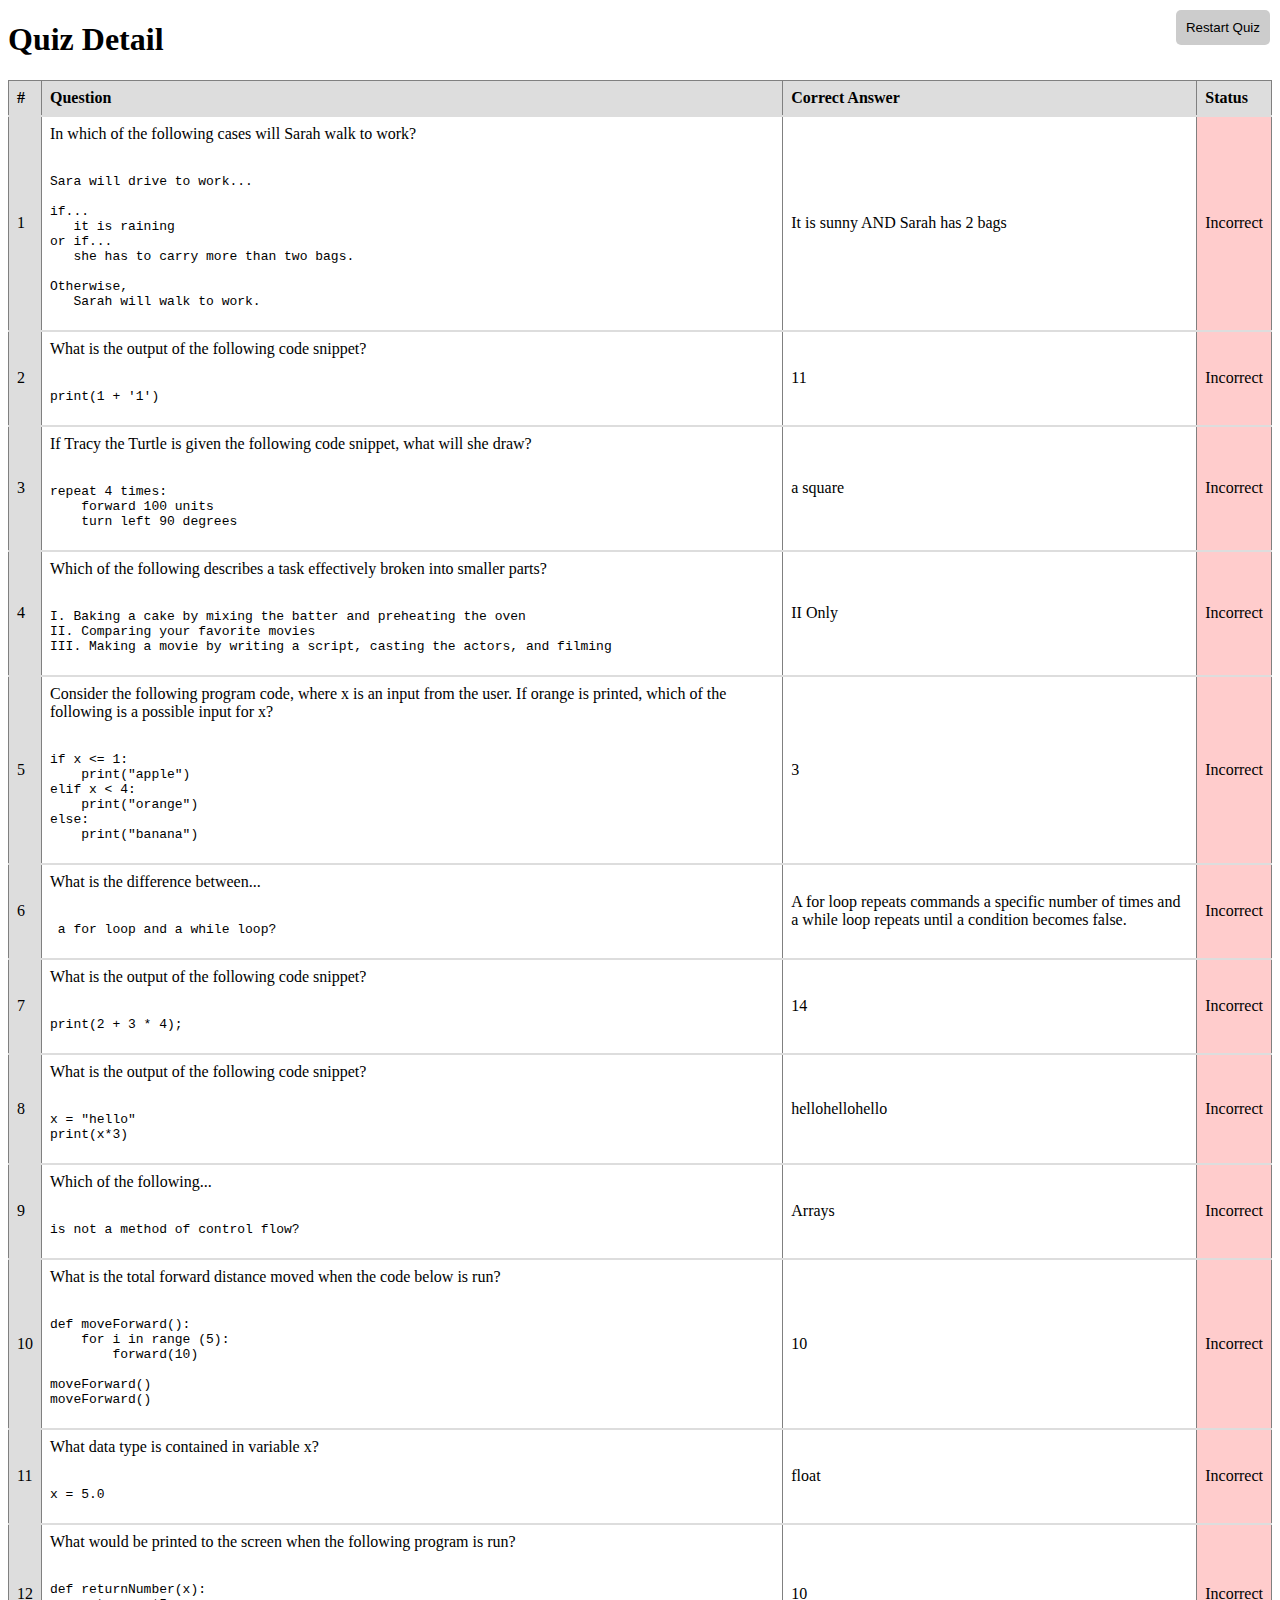
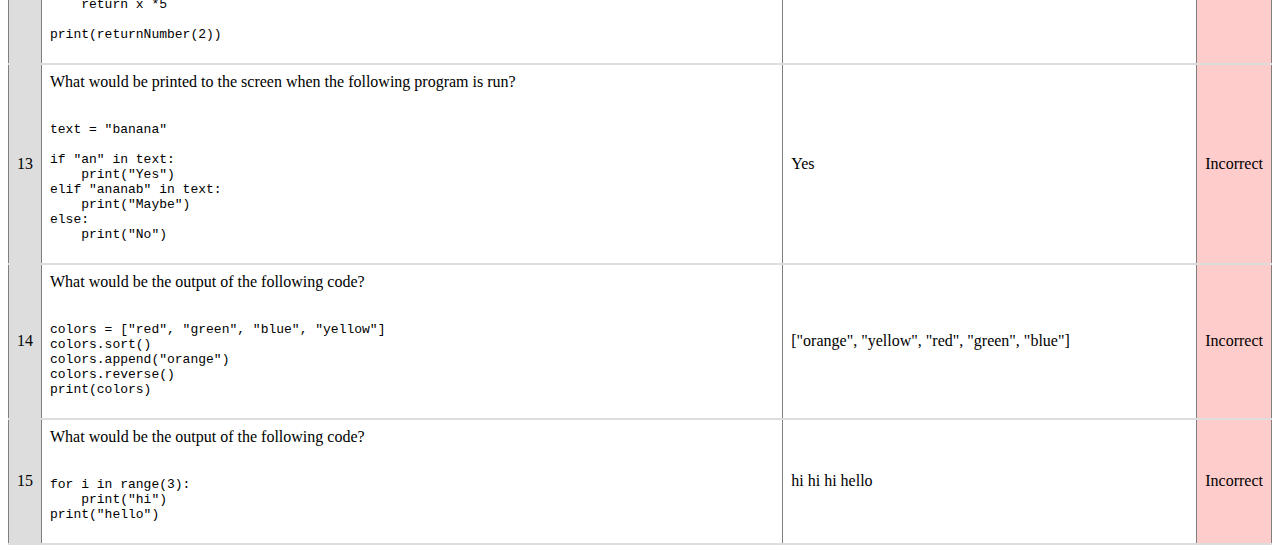
<file: 0-Python-PreQuiz/explanation.html>
<!DOCTYPE html>
<html lang="en">
<head>
  <meta charset="UTF-8">
  <title>Quiz Detail</title>
  <style>
    table {
      width: 100%;
      border-collapse: collapse;
    }
    th, td {
      padding: 8px;
      text-align: left;
      border-bottom: 2px solid #ddd;
    }
    td.code-cell {
      white-space: pre-wrap;
    }
    #restart-button {
      position: absolute;
      top: 10px;
      right: 10px;
      padding: 10px;
      background-color: #ccc;
      border: none;
      border-radius: 5px;
      cursor: pointer;
    }

  </style>
</head>
<body>

    <button id="restart-button">Restart Quiz</button>

  <h1>Quiz Detail</h1>
  <table border="1" cellpadding="5" cellspacing="0">
    <thead>
      <tr bgcolor="#dddddd">
        <th>#</th>
        <th colspan="2">Question</th>
        <th>Correct Answer</th>
        <th>Status</th>
      </tr>
    </thead>
    <tbody id="explanation-table"></tbody>
  </table>


  <script>
    // Define quizData (replace with your actual quiz data)
    const quizData = [
 {
    question: "In which of the following cases will Sarah walk to work?",
    code: "Sara will drive to work...\n\nif...\n   it is raining \nor if... \n   she has to carry more than two bags. \n\nOtherwise, \n   Sarah will walk to work. ",
    choices: ["It is sunny AND Sarah has 3 bags", "It is raining AND Sarah has 0 bags", "It is sunny AND Sarah has 2 bags", "It is raining and Sarah has 3 bags"],
    correctAnswer: 2
  },
  {
    question: "What is the output of the following code snippet?",
    code: "print(1 + '1')",
    choices: ["11", "2", "undefined", "NaN"],
    correctAnswer: 0
  },
  {
    question: "If Tracy the Turtle is given the following code snippet, what will she draw?",
    code: "repeat 4 times:\n    forward 100 units\n    turn left 90 degrees",
    choices: ["A line", "a zig zag", "a trapezoid", "a square"],
    correctAnswer: 3
  },
  {
    question: "Which of the following describes a task effectively broken into smaller parts?",
    code: "I. Baking a cake by mixing the batter and preheating the oven\nII. Comparing your favorite movies\nIII. Making a movie by writing a script, casting the actors, and filming",
    choices: ["I & II", "I & III", "II Only", "I, II, & III"],
    correctAnswer: 2
  },
  {
    question: "Consider the following program code, where x is an input from the user. If orange is printed, which of the following is a possible input for x?",
    code: 'if x <= 1: \n    print("apple")\nelif x < 4:\n    print("orange")\nelse: \n    print("banana")',
    choices: ['"orange"', "1", "3", "4"],
    correctAnswer: 2
  },
  {
    question: "What is the difference between...",
    code: " a for loop and a while loop?",
    choices: ["A for loop repeats commands a specific number of times and a while loop repeats until a condition becomes false.", "A for loop is used when we only need to meet one condition and a while loop is used when there are two or more conditions.", "A for loop will test through an array of conditions, where as a while loop will continually test the same condition.", "A for loop is used to make decisions between two options and a while loop is used to make decisions between 3 options or more."],
    correctAnswer: 0
  },
  {
    question: "What is the output of the following code snippet?",
    code: "print(2 + 3 * 4);",
    choices: ["10", "14", "20", "23"],
    correctAnswer: 1
  },
  {
    question: "What is the output of the following code snippet?",
    code: 'x = "hello"\nprint(x*3)',
    choices: ["hello3", "hello hello hello", "hellohellohello", "3x", "x3"],
    correctAnswer: 2
  },
  {
    question: "Which of the following...",
    code: 'is not a method of control flow?',
    choices: ["Sequence", "Iteration", "Selection", "Functions", "Arrays"],
    correctAnswer: 4
  },
  {
    question: "What is the total forward distance moved when the code below is run?",
    code: "def moveForward():\n    for i in range (5):\n        forward(10)\n\nmoveForward()\nmoveForward()",
    choices: ["5", "10", "50", "100", "150", "500"],
    correctAnswer: 1
  },
  {
    question: "What data type is contained in variable x?",
    code: "x = 5.0",
    choices: ["float", "int", "char", "str", "bool"],
    correctAnswer: 0
  },
  {
    question: "What would be printed to the screen when the following program is run?",
    code: "def returnNumber(x):\n    return x *5\n\nprint(returnNumber(2))",
    choices: ["2", "5", "10", "25"],
    correctAnswer: 2
  },
  {
    question: "What would be printed to the screen when the following program is run?",
    code: 'text = "banana"\n\nif "an" in text:\n    print("Yes")\nelif "ananab" in text:\n    print("Maybe")\nelse:\n    print("No")',
    choices: ["Yes", "Yes Maybe", "Maybe", "Maybe No","No","No output"],
    correctAnswer: 0
  },
  {
    question: "What would be the output of the following code?",
    code: 'colors = ["red", "green", "blue", "yellow"]\ncolors.sort()\ncolors.append("orange")\ncolors.reverse()\nprint(colors)',
    choices: ['["blue", "green", "red", "yellow", "orange"]', '["orange", "red", "green", "blue", "yellow"]', '["yellow", "red", "green", "blue", "orange"]', '["orange", "yellow", "red", "green", "blue"]'],
    correctAnswer: 3
  },
  {
    question: "What would be the output of the following code?",
    code: 'for i in range(3):\n    print("hi")\nprint("hello")',
    choices: ['hi\nhi\nhi\nhello', 'hi\nhello\nhi\nhello\nhi\nhello', 'hihihi\nhellohellohello', 'hi\nhello'],
    correctAnswer: 0
  }
];


    // Retrieve the explanations array from the query parameter
    const urlParams = new URLSearchParams(window.location.search);
    const explanationsParam = urlParams.get('explanations');
    const explanations = explanationsParam ? JSON.parse(decodeURIComponent(explanationsParam)) : [];

    // Generate explanation table
    const explanationTableBody = document.getElementById("explanation-table");
    for (let i = 0; i < quizData.length; i++) {
      const quiz = quizData[i];
      const explanationRow = document.createElement("tr");
      explanationRow.innerHTML = `
        <td bgcolor="#dddddd">${i + 1}</td>
        <td colspan="2" class="code-cell">${quiz.question}<br><br><pre>${quiz.code}</pre></td>
        <td>${quiz.choices[quiz.correctAnswer]}</td>
        <td${explanations[i] ? " bgcolor='#ccffcc'>Correct" : " bgcolor='#ffcccc'>Incorrect"}</td>
      `;
      explanationTableBody.appendChild(explanationRow);
    }

    // Handle restart quiz button click
    const restartButton = document.getElementById("restart-button");
    restartButton.addEventListener("click", () => {
      window.location.href = "index.html"; 
    });
  </script>
</body>
</html>
</file>
